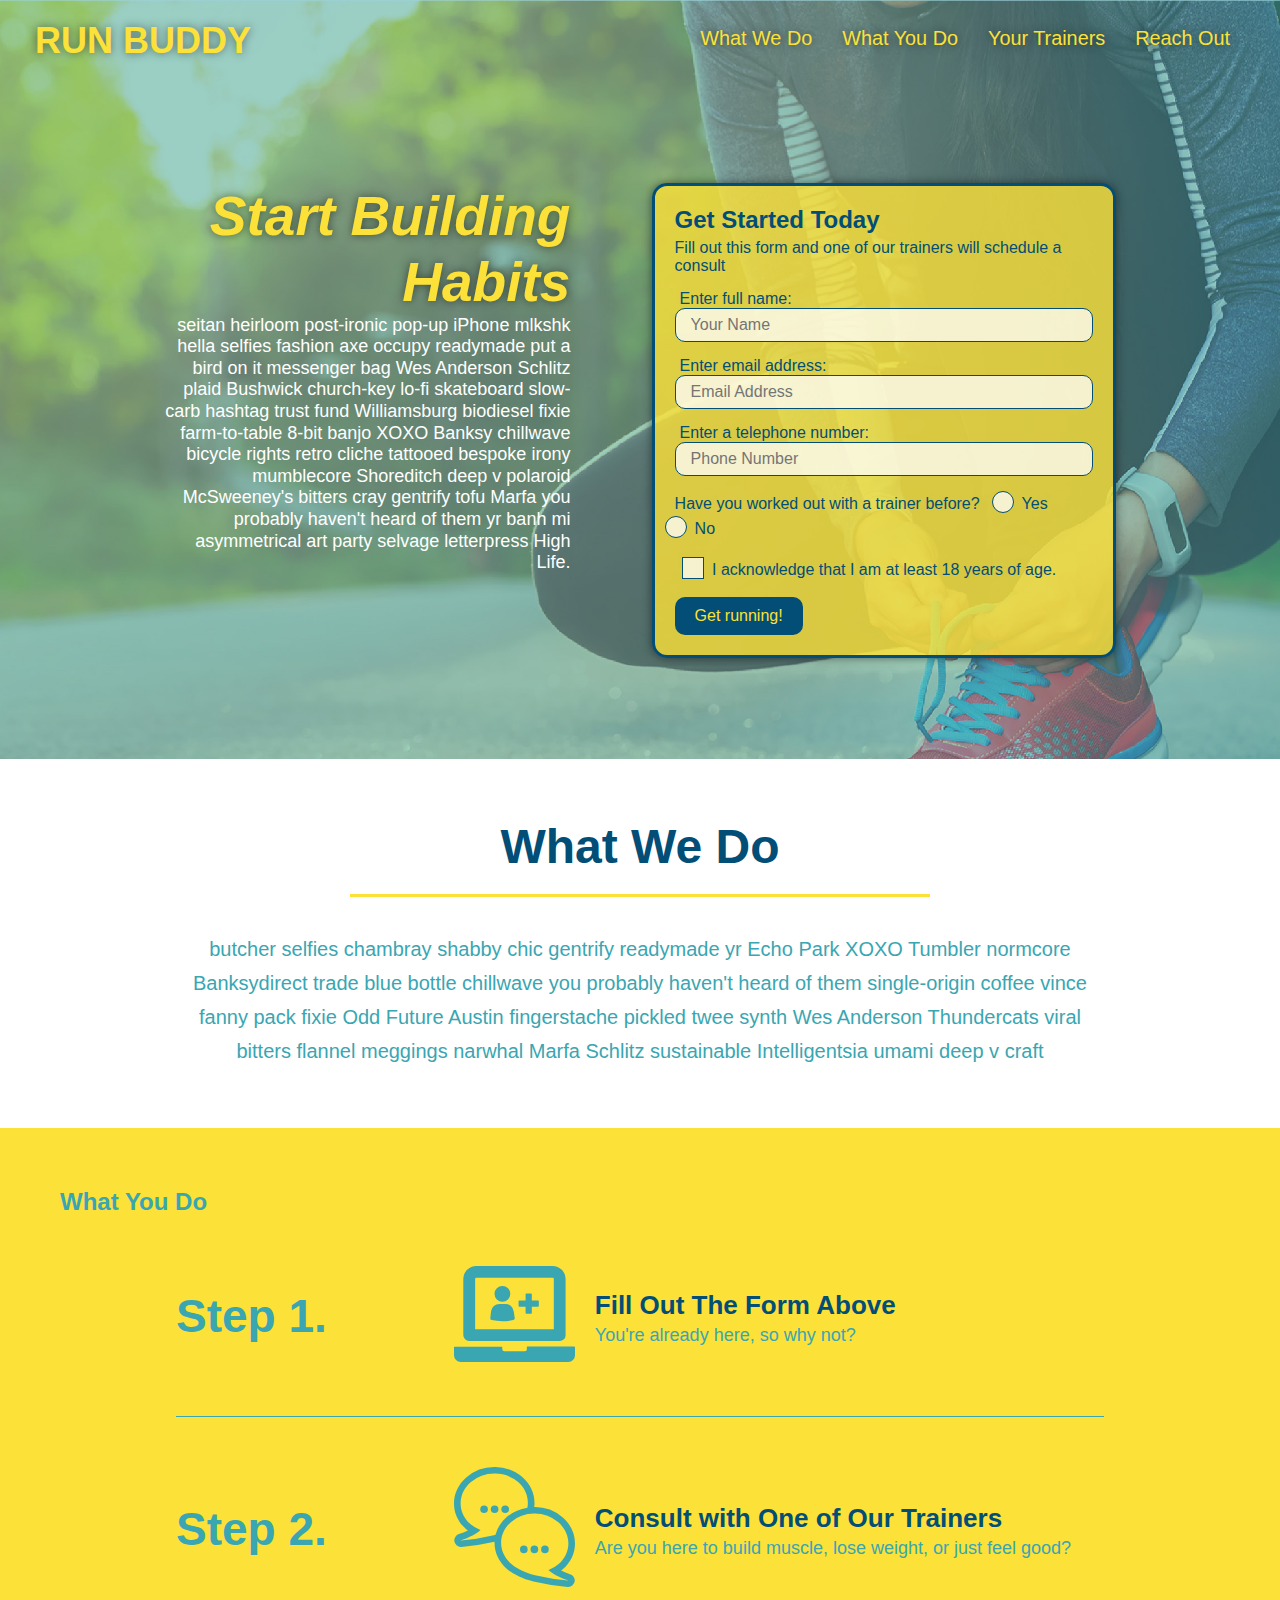
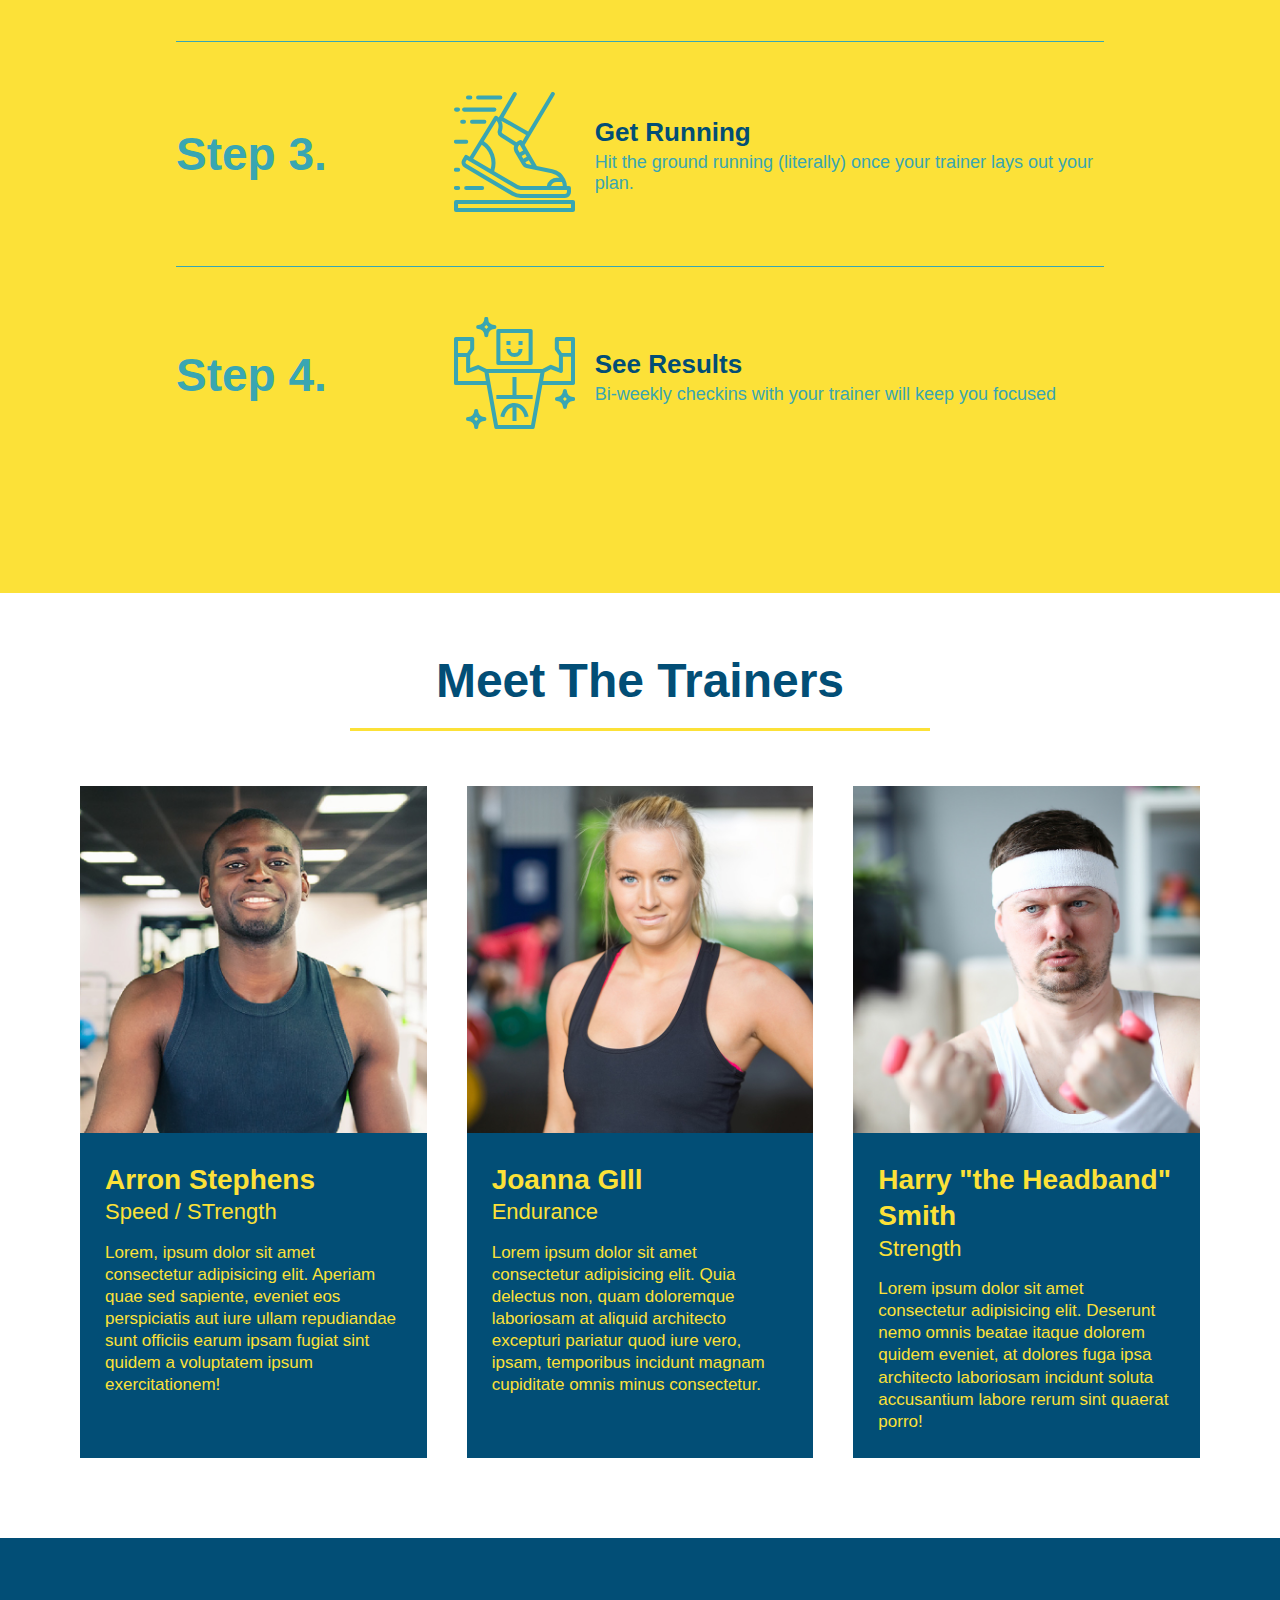
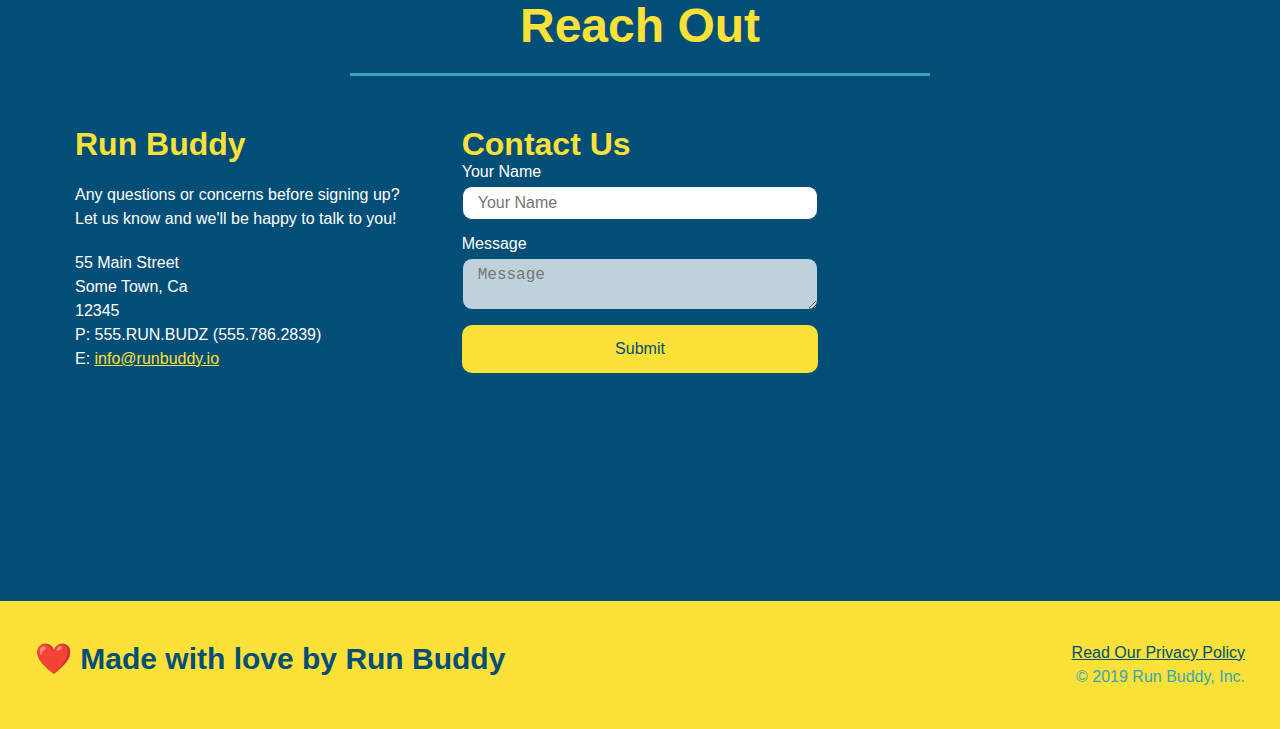
<file: index.html>
<!DOCTYPE html>
<html lang="en">
    <head>
        <meta charset="UTF-8" />
        <meta name="viewport" content="width=device-width, initial-scale=1.0" />
        <title>Run Buddy</title>
        <link rel="stylesheet" href="./assets/css/style.css" />
    </head>
    <body>
        <!-- navigation-->
        <header>
            <h1>
                <a href="/">RUN BUDDY</a>
            </h1>
            <nav>
                <!-- unordered list element -->
                <ul>
                    <!-- list item element -->
                    <li>
                        <!-- Anchor element -->
                        <a href="#what-we-do">What We Do</a>
                    </li>
                    <li>
                        <a href="#what-you-do">What You Do</a>
                    </li>
                    <li>
                        <a href="#your-trainers">Your Trainers</a>
                    </li>
                    <li>
                        <a href="#reach-out">Reach Out</a>
                    </li>
                </ul>
            </nav>
        </header>

        <!-- hero/jumbotron-->
        <section class="hero">
            <div class="hero-cta">
                <h2>Start Building Habits</h2>
                <p>
                    seitan heirloom post-ironic pop-up iPhone mlkshk hella selfies fashion axe occupy readymade put a bird on it messenger bag Wes Anderson Schlitz plaid Bushwick church-key lo-fi skateboard slow-carb hashtag trust fund Williamsburg biodiesel fixie farm-to-table 8-bit banjo XOXO Banksy chillwave bicycle rights retro cliche tattooed bespoke irony mumblecore Shoreditch deep v polaroid McSweeney's bitters cray gentrify tofu Marfa you probably haven't heard of them yr banh mi asymmetrical art party selvage letterpress High Life.
                </p>
            </div>
            <div class="hero-form">
                <h3>Get Started Today</h3>
                <p>Fill out this form and one of our trainers will schedule a consult</p>
                <!-- Add form element -->
                <form>
                    <label for="name">Enter full name:</label>
                    <input type="text" placeholder="Your Name" name="name" id="name" class="form-input">

                    <label for="email">Enter email address:</label>
                    <input type="email" placeholder="Email Address" name="email" id="email" class="form-input">

                    <label for="phone">Enter a telephone number:</label>
                    <input type="tel" placeholder="Phone Number" name="phone" id="phone" class="form-input">

                    <p>
                        Have you worked out with a trainer before?
                        <span class="radio-wrapper">
                            <input type="radio" name="trainer-confirm" id="trainer-yes" />
                            <label for="trainer-yes">Yes</label>
                        </span>
                        <span class="radio-wrapper">
                            <input type="radio" name="trainer-confirm" id="trainer-no" />
                            <label for="trainer-no">No</label>
                        </span>
                    </p>
                    <p>
                        <span class="checkbox-wrapper">
                            <input type="checkbox" name="age-confirm" id="checkbox" />
                            <label for="checkbox">I acknowledge that I am at least 18 years of age.</label>
                        </span>
                    </p>
                    <button type="submit">
                        Get running!
                    </button>
                </form>
            </div>
        </section>
        <!-- end hero -->

        <!-- "what we do" section-->
        <section id="what-we-do" class="intro">
            <div class="flex-row">
                <h2 class="section-title primary-border">What We Do</h2>
            </div>
            <div class="flex-row">
                <p>
                    butcher selfies chambray shabby chic gentrify readymade yr Echo Park XOXO Tumbler normcore Banksydirect trade blue bottle chillwave you probably haven't heard of them single-origin coffee vince fanny pack fixie Odd Future Austin fingerstache pickled twee synth Wes Anderson Thundercats viral bitters flannel meggings narwhal Marfa Schlitz sustainable Intelligentsia umami deep v craft
                </p>
            </div>
        </section>

        <!--"what you do" section-->
        <section id="what-you-do" class="steps">
            <div class="flex-row">
                <h2 class="section_title primary-border">What You Do</h2>
            </div>

            <div class="step">
                <h3>Step 1.</h3>
                <div class="step-info">
                    <div class="step-img">
                        <img src="assets/images/01-04-svgs/step-1.svg" alt="" />
                    </div>
                    <div class="step-text">
                        <h4>Fill Out The Form Above</h4>
                        <p>You're already here, so why not?</p>
                    </div>
                </div>
            </div>

            <div class="step">
                <h3>Step 2.</h3>
                <div class="step-info">
                    <div class="step-img">
                        <img src="assets/images/01-04-svgs/step-2.svg" alt="" />
                    </div>
                    <div class="step-text">
                        <h4>Consult with One of Our Trainers</h4>
                        <p>Are you here to build muscle, lose weight, or just feel good?</p>
                    </div>
                </div>
            </div>

            <div class="step">
                <h3>Step 3.</h3>
                <div class="step-info">
                    <div class="step-img">
                        <img src="assets/images/01-04-svgs/step-3.svg" alt="" />
                    </div>
                    <div class="step-text">
                        <h4>Get Running</h4>
                        <p>Hit the ground running (literally) once your trainer lays out your plan.</p>
                    </div>
                </div>
            </div>

            <div class="step">
                <h3>Step 4.</h3>
                <div class="step-info">
                    <div class="step-img">
                        <img src="assets/images/01-04-svgs/step-4.svg" alt="" />
                    </div>
                    <div class="step-text">
                        <h4>See Results</h4>
                        <p>Bi-weekly checkins with your trainer will keep you focused</p>
                    </div>
                </div>
            </div>
        </section>

        <!-- "meet the trainers" section -->
        <section id="your-trainers">
            <div class="flex-row">
                <h2 class="section-title primary-border">Meet The Trainers</h2>
            </div>

            <div class="trainers">
            <!--first rainer bio -->
            <article class="trainer">
                <img src="assets/images/01-05-trainers/trainer-1.jpg" alt="Arron Stephens in his workout clothes, ready to pump iron" />
                <div class="trainer-bio">
                    <h3 class="trainer-name">Arron Stephens</h3>
                    <h4 class="trainer-role">Speed / STrength</h4>
                    <p>
                        Lorem, ipsum dolor sit amet consectetur adipisicing elit. Aperiam quae sed sapiente, eveniet eos perspiciatis aut iure ullam repudiandae sunt officiis earum ipsam fugiat sint quidem a voluptatem ipsum exercitationem!
                    </p>
                </div>
            </article>

            <!-- second trainer -->
            <article class="trainer">
                <img src="assets/images/01-05-trainers/trainer-2.jpg" alt="Joanna Gill cooling off after a workout" />
                <div class="trainer-bio">
                    <h3 class="trainer-name">Joanna GIll</h3>
                    <h4 class="trainer-role">Endurance</h4>
                    <p>
                        Lorem ipsum dolor sit amet consectetur adipisicing elit. Quia delectus non, quam doloremque laboriosam at aliquid architecto excepturi pariatur quod iure vero, ipsam, temporibus incidunt magnam cupiditate omnis minus consectetur.
                    </p>
                </div>
            </article>

            <!--third trainer bio -->
            <article class="trainer">
                <img src="assets/images/01-05-trainers/trainer-3.jpg" alt="Harry Smith wearing a headband and lifting comically small pink weights" />
                <div class="trainer-bio">
                    <h3 class="trainer-name">Harry "the Headband" Smith</h3>
                    <h4 class="trainer-role">Strength</h4>
                    <p>
                        Lorem ipsum dolor sit amet consectetur adipisicing elit. Deserunt nemo omnis beatae itaque dolorem quidem eveniet, at dolores fuga ipsa architecto laboriosam incidunt soluta accusantium labore rerum sint quaerat porro!
                    </p>
                </div>
            </article>
            </div>
        </section>

        <!-- "reach out" section -->
        <section id="reach-out" class="contact">
            <div class="flex-row">
                <h2 class="section-title secondary-border">Reach Out</h2>
            </div>
            
            <div class="contact-info">
                <div>
                    <h3>Run Buddy</h3>
                    <p>
                    Any questions or concerns before signing up?
                    <br />
                    Let us know and we'll be happy to talk to you!
                    </p>
                    <address>
                    55 Main Street <br/>
                    Some Town, Ca <br/>
                    12345<br/>
                    P: 555.RUN.BUDZ (555.786.2839)<br/>
                    E: <a href="mailto:info@runbuddy.io">info@runbuddy.io</a>
                    </address>
                </div>

                <div class="contact-form">
                    <h3>Contact Us</h3>
                    <form>
                        <label for="contact-name">Your Name</label>
                        <input type="text" id="contact-name" placeholder="Your Name" />
    
                        <label for="contact-message">Message</label>
                        <textarea id="contact-message" placeholder="Message"></textarea>
    
                        <button type="submit">Submit</button>
                    </form>
                </div> 

                <iframe src="https://www.google.com/maps/embed?pb=!1m18!1m12!1m3!1d3114.720491321104!2d-121.05321198479868!3d38.6782912674348!2m3!1f0!2f0!3f0!3m2!1i1024!2i768!4f13.1!3m3!1m2!1s0x809afb1e01c19425%3A0xb1c59b0b86da5b6d!2s5117%20Garlenda%20Dr%2C%20El%20Dorado%20Hills%2C%20CA%2095762!5e0!3m2!1sen!2sus!4v1639766091310!5m2!1sen!2sus" 
                 style="border:0;" 
                 allowfullscreen="" 
                 loading="lazy">
                </iframe>
            </div>
            
        </section>
        
        <!-- footer -->
        <footer>
            <h2>❤️ Made with love by Run Buddy</h2>
            <div>
                <a href="./privacy-policy.html">Read Our Privacy Policy</a><br/>
                &copy; 2019 Run Buddy, Inc.
            </div>
        </footer>
    </body>
</html>
</file>
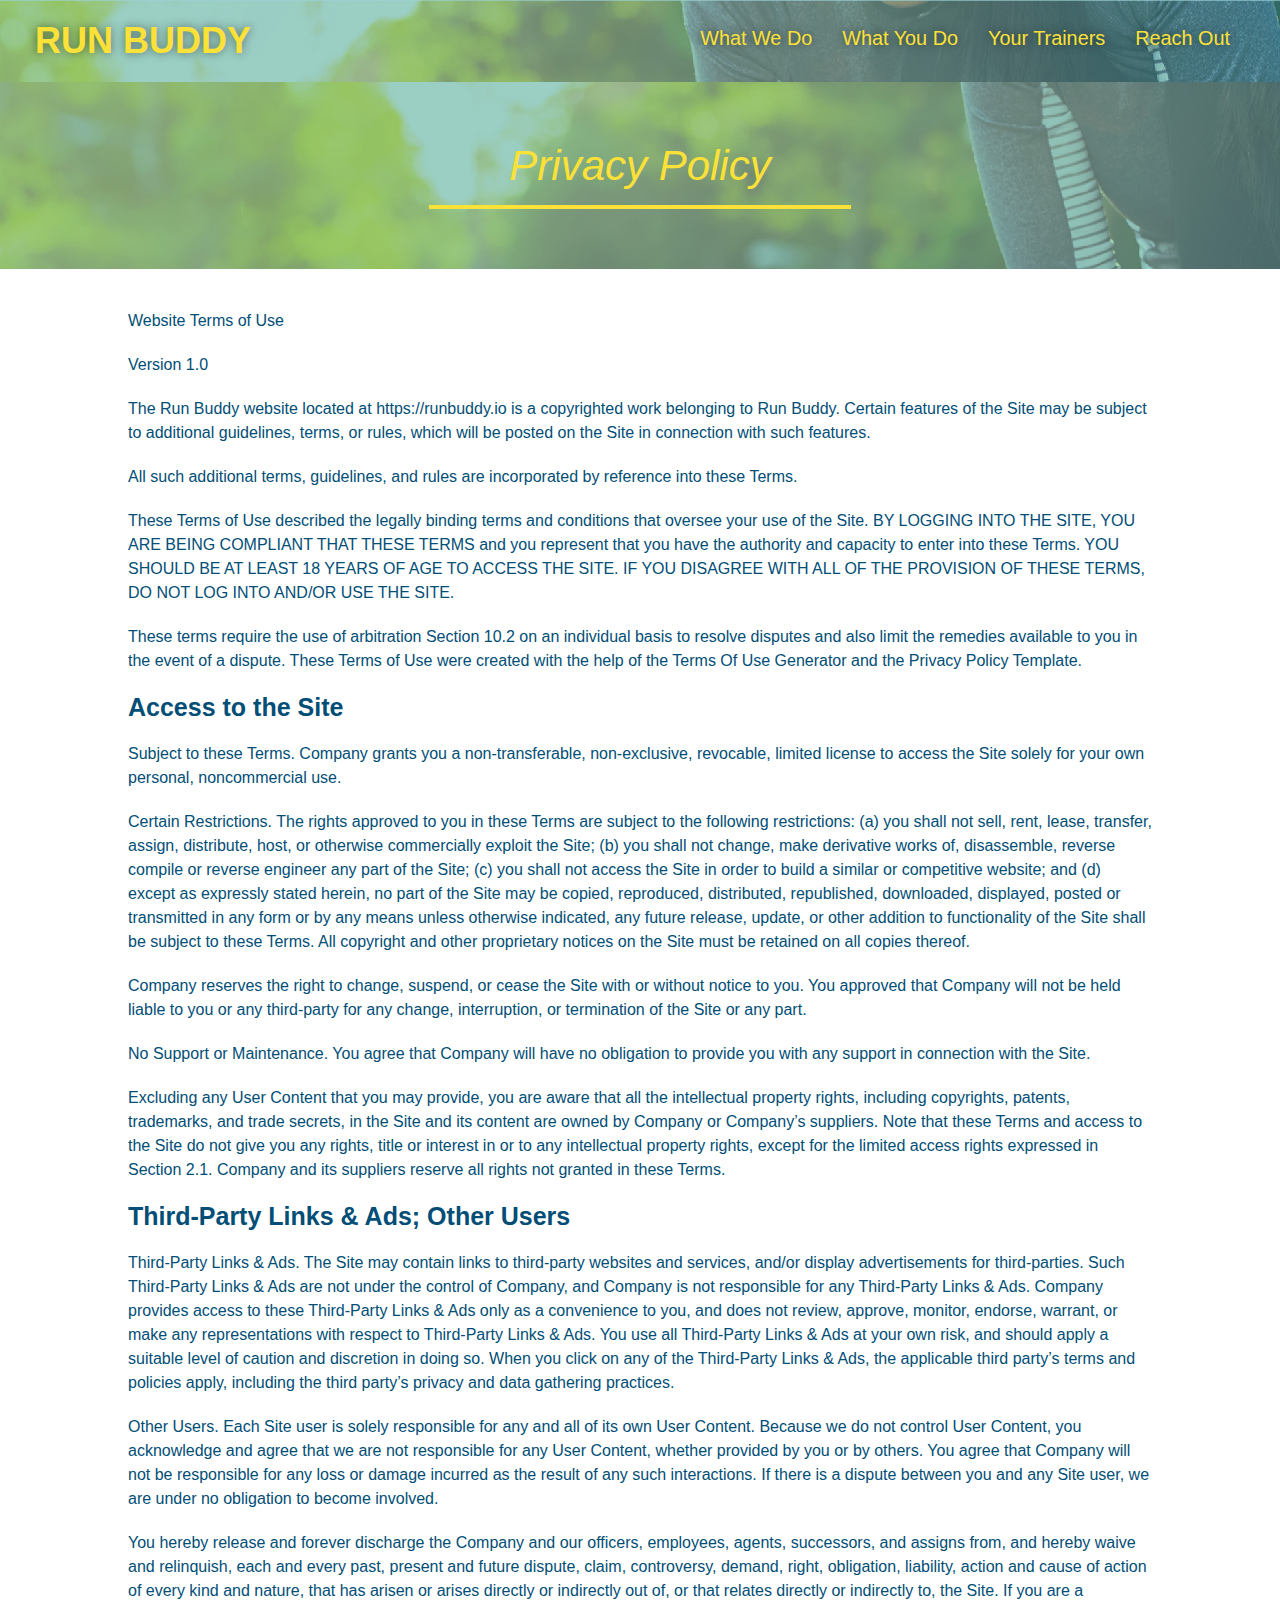
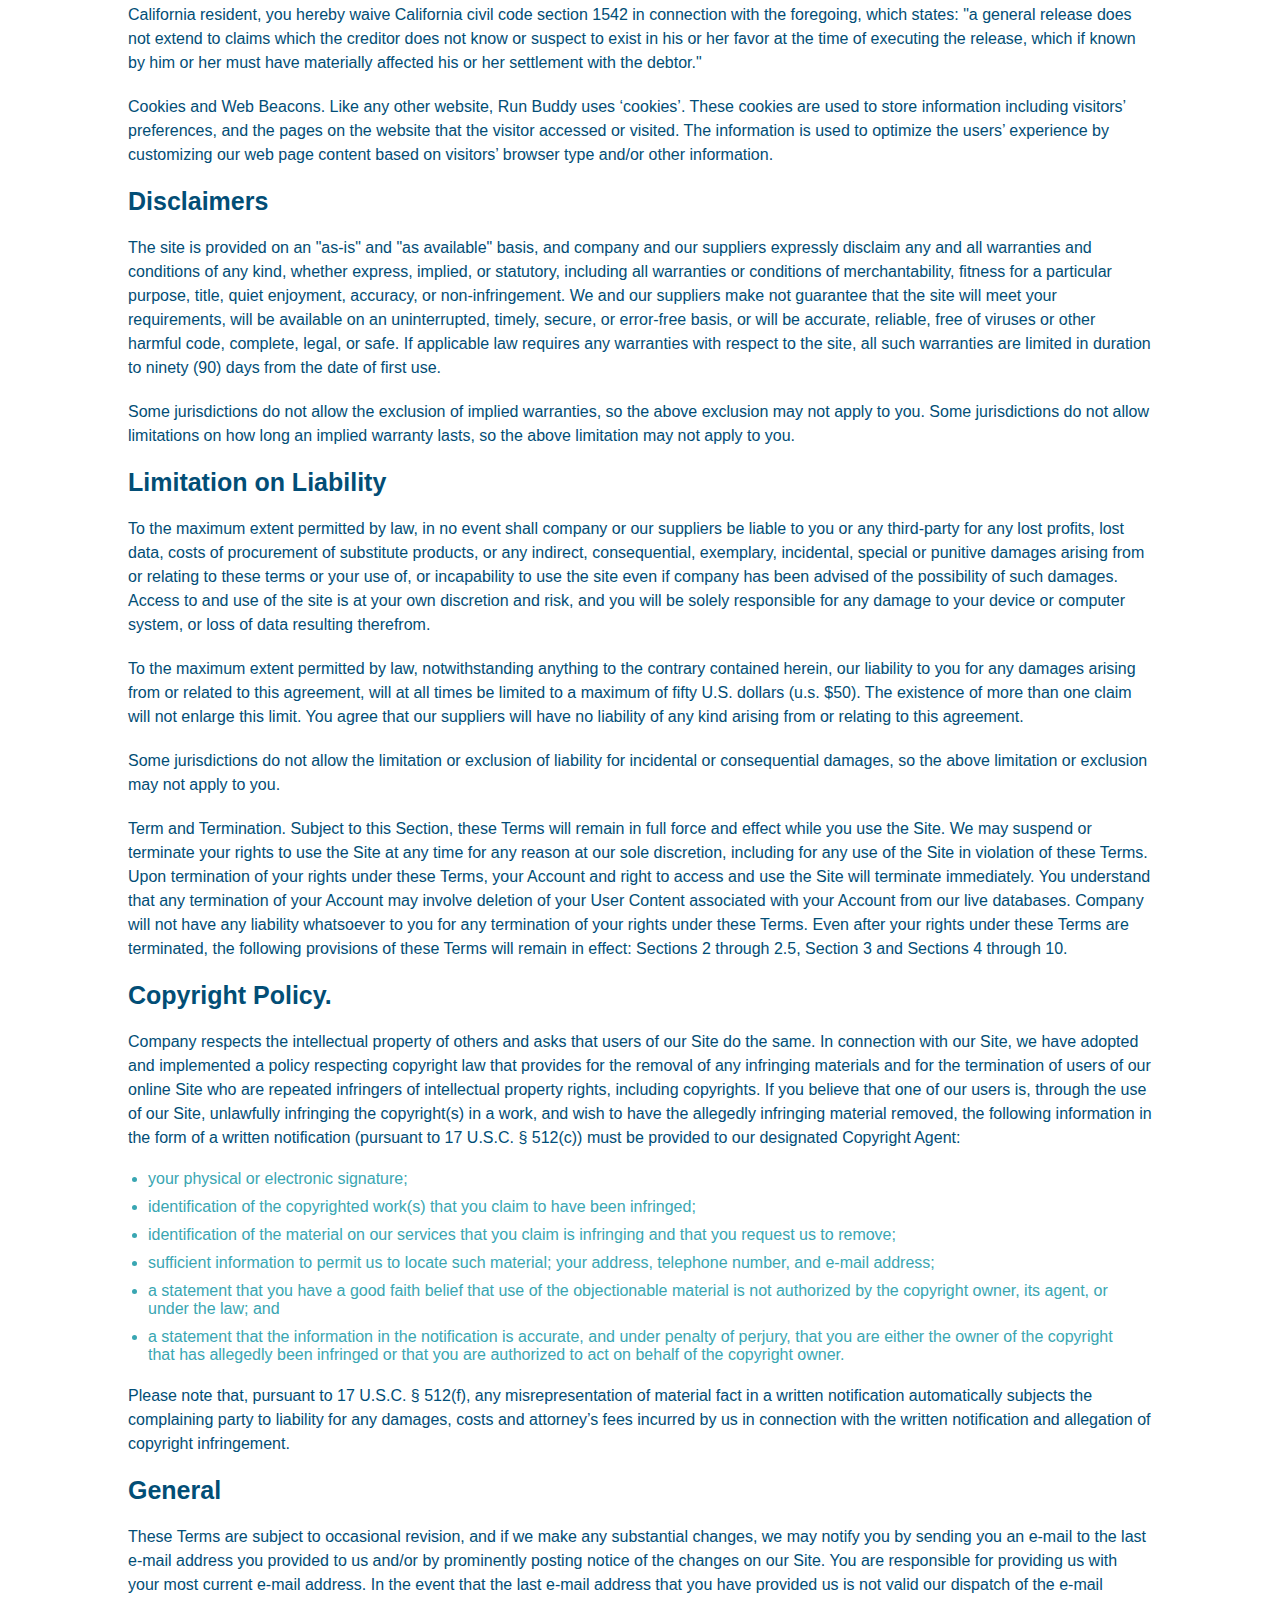
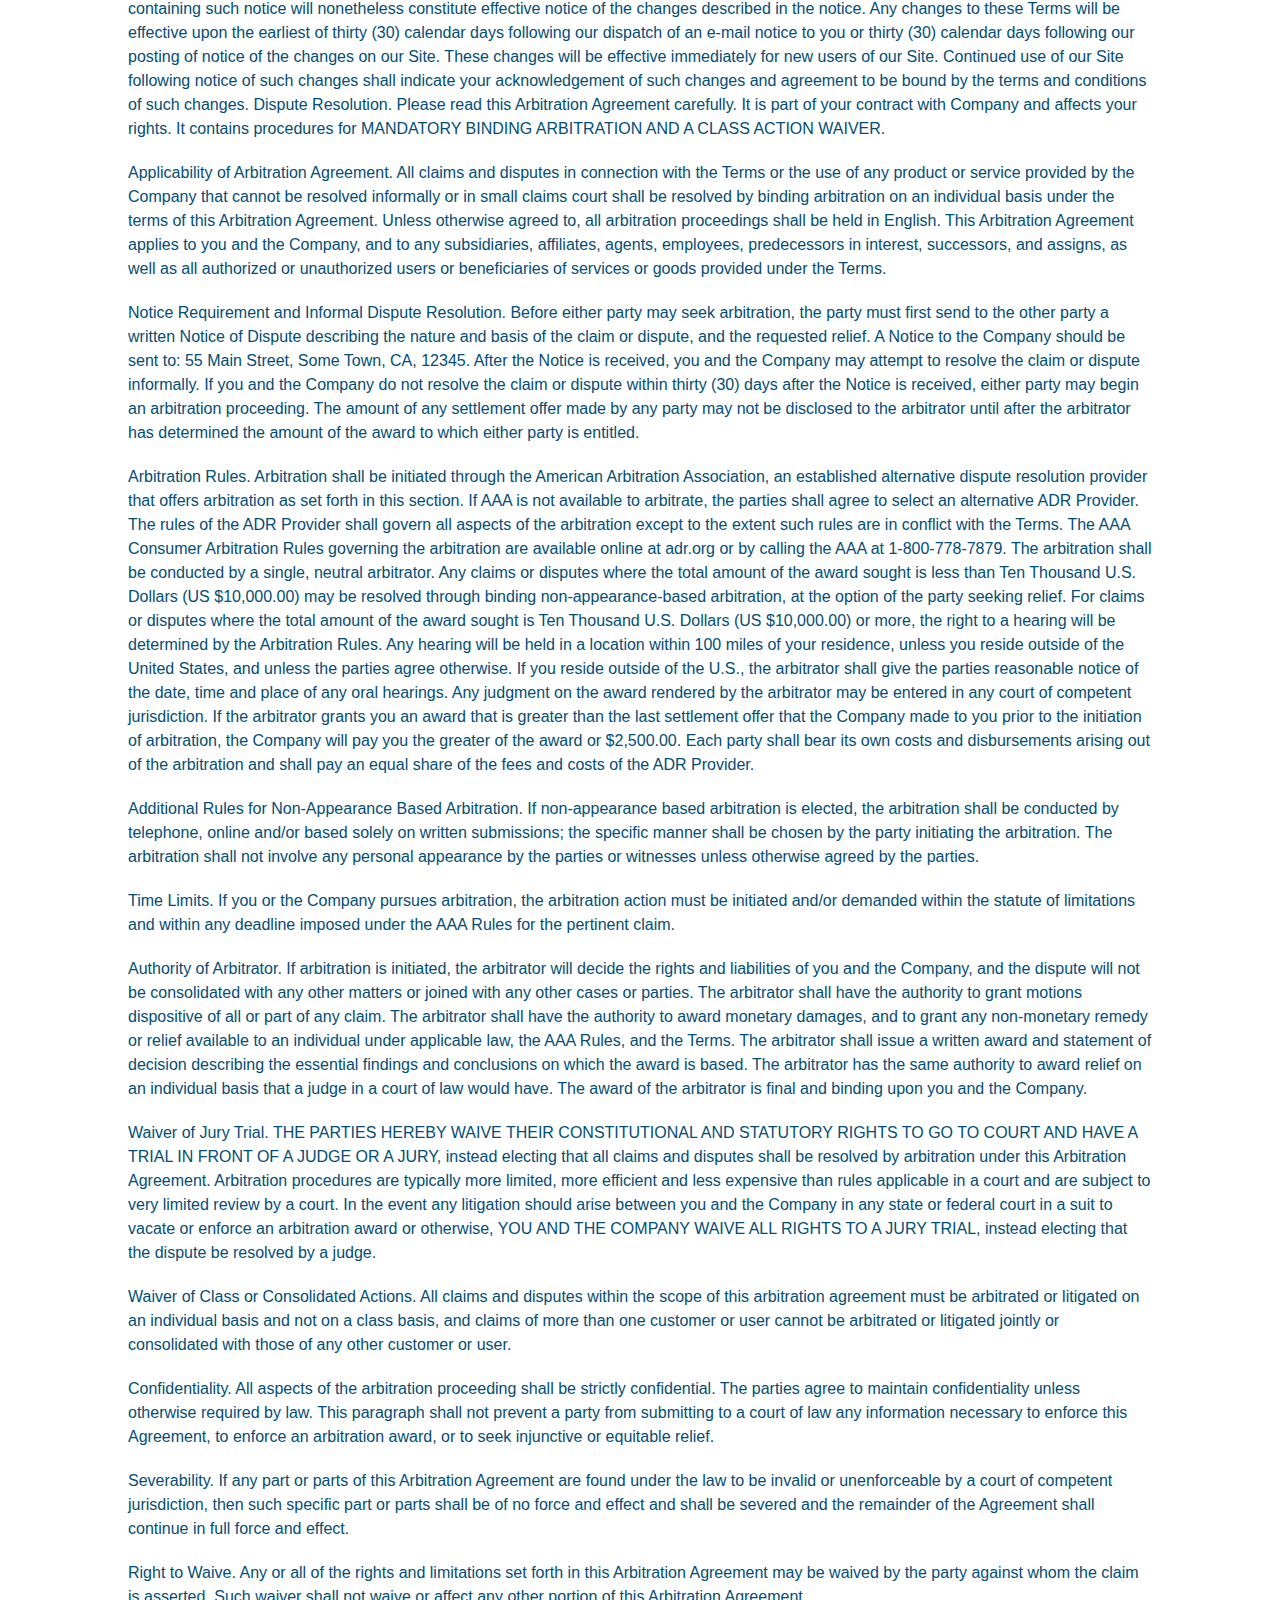
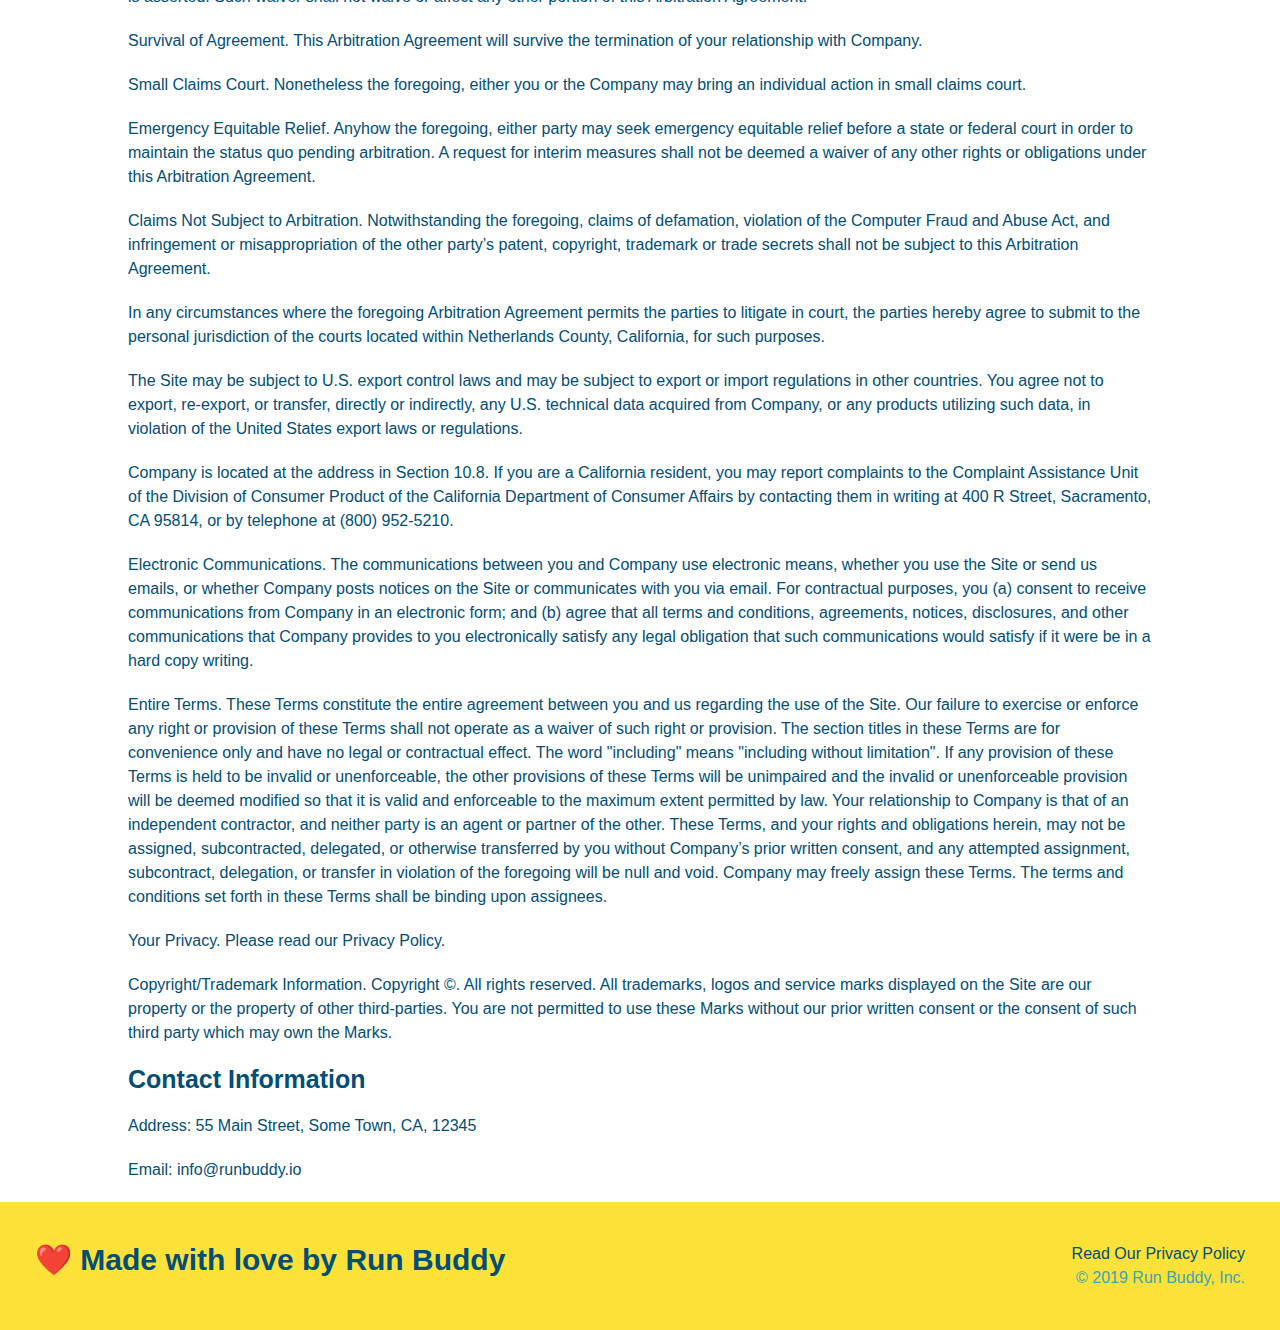
<file: privacy-policy.html>
<!DOCTYPE html>
<html lang="en">
    <head>
        <meta charset="UTF-8" />
        <meta name="viewport" content="width=device-width, initial-scale=1.0" />
        <title>Privacy Policy - Run Buddy</title>
        <link rel="stylesheet" href="assets/css/style.css" />
        <link rel="stylesheet" href="assets/css/secondary-styles.css" />
    </head>
    <body>

         <!-- navigation-->
         <header>
            <h1>
                <a href="/">RUN BUDDY</a>
            </h1>
            <nav>
                <!-- unordered list element -->
                <ul>
                    <!-- list item element -->
                    <li>
                        <!-- Anchor element -->
                        <a href="./index.html#what-we-do">What We Do</a>
                    </li>
                    <li>
                        <a href="./index.html#what-you-do">What You Do</a>
                    </li>
                    <li>
                        <a href="./index.html#your-trainers">Your Trainers</a>
                    </li>
                    <li>
                        <a href="./index.html#reach-out">Reach Out</a>
                    </li>
                </ul>
            </nav>
        </header>

        <section class="hero">
            <h2 class="page-title">
                Privacy Policy
            </h2>
        </section>

        <article class="secondary-content">
            <p>
                Website Terms of Use
              </p>
        
              <p>
                Version 1.0
              </p>
        
              <p>
                The Run Buddy website located at https://runbuddy.io is a copyrighted work belonging to Run Buddy. Certain
                features of the Site may be subject to additional guidelines, terms, or rules, which will be posted on the Site
                in connection with such features.
              </p>
        
              <p>
                All such additional terms, guidelines, and rules are incorporated by reference into these Terms.
              </p>
        
              <p>
                These Terms of Use described the legally binding terms and conditions that oversee your use of the Site. BY
                LOGGING INTO THE SITE, YOU ARE BEING COMPLIANT THAT THESE TERMS and you represent that you have the authority
                and capacity to enter into these Terms. YOU SHOULD BE AT LEAST 18 YEARS OF AGE TO ACCESS THE SITE. IF YOU
                DISAGREE WITH ALL OF THE PROVISION OF THESE TERMS, DO NOT LOG INTO AND/OR USE THE SITE.
              </p>
        
              <p>
                These terms require the use of arbitration Section 10.2 on an individual basis to resolve disputes and also
                limit the remedies available to you in the event of a dispute. These Terms of Use were created with the help of
                the Terms Of Use Generator and the Privacy Policy Template.
              </p>
        
              <h3>
                Access to the Site
              </h3>
        
              <p>
                Subject to these Terms. Company grants you a non-transferable, non-exclusive, revocable, limited license to
                access the Site solely for your own personal, noncommercial use.
              </p>
        
              <p>
                Certain Restrictions. The rights approved to you in these Terms are subject to the following restrictions: (a)
                you shall not sell, rent, lease, transfer, assign, distribute, host, or otherwise commercially exploit the Site;
                (b) you shall not change, make derivative works of, disassemble, reverse compile or reverse engineer any part of
                the Site; (c) you shall not access the Site in order to build a similar or competitive website; and (d) except
                as expressly stated herein, no part of the Site may be copied, reproduced, distributed, republished, downloaded,
                displayed, posted or transmitted in any form or by any means unless otherwise indicated, any future release,
                update, or other addition to functionality of the Site shall be subject to these Terms. All copyright and other
                proprietary notices on the Site must be retained on all copies thereof.
              </p>
        
              <p>
                Company reserves the right to change, suspend, or cease the Site with or without notice to you. You approved
                that Company will not be held liable to you or any third-party for any change, interruption, or termination of
                the Site or any part.
              </p>
        
              <p>
                No Support or Maintenance. You agree that Company will have no obligation to provide you with any support in
                connection with the Site.
              </p>
        
              <p>
                Excluding any User Content that you may provide, you are aware that all the intellectual property rights,
                including copyrights, patents, trademarks, and trade secrets, in the Site and its content are owned by Company
                or Company’s suppliers. Note that these Terms and access to the Site do not give you any rights, title or
                interest in or to any intellectual property rights, except for the limited access rights expressed in Section
                2.1. Company and its suppliers reserve all rights not granted in these Terms.
              </p>
        
              <h3>
                Third-Party Links & Ads; Other Users
              </h3>
        
              <p>
                Third-Party Links & Ads. The Site may contain links to third-party websites and services, and/or display
                advertisements for third-parties. Such Third-Party Links & Ads are not under the control of Company, and Company
                is not responsible for any Third-Party Links & Ads. Company provides access to these Third-Party Links & Ads
                only as a convenience to you, and does not review, approve, monitor, endorse, warrant, or make any
                representations with respect to Third-Party Links & Ads. You use all Third-Party Links & Ads at your own risk,
                and should apply a suitable level of caution and discretion in doing so. When you click on any of the
                Third-Party Links & Ads, the applicable third party’s terms and policies apply, including the third party’s
                privacy and data gathering practices.
              </p>
        
              <p>
                Other Users. Each Site user is solely responsible for any and all of its own User Content. Because we do not
                control User Content, you acknowledge and agree that we are not responsible for any User Content, whether
                provided by you or by others. You agree that Company will not be responsible for any loss or damage incurred as
                the result of any such interactions. If there is a dispute between you and any Site user, we are under no
                obligation to become involved.
              </p>
        
              <p>
                You hereby release and forever discharge the Company and our officers, employees, agents, successors, and
                assigns from, and hereby waive and relinquish, each and every past, present and future dispute, claim,
                controversy, demand, right, obligation, liability, action and cause of action of every kind and nature, that has
                arisen or arises directly or indirectly out of, or that relates directly or indirectly to, the Site. If you are
                a California resident, you hereby waive California civil code section 1542 in connection with the foregoing,
                which states: "a general release does not extend to claims which the creditor does not know or suspect to exist
                in his or her favor at the time of executing the release, which if known by him or her must have materially
                affected his or her settlement with the debtor."
              </p>
        
              <p>
                Cookies and Web Beacons. Like any other website, Run Buddy uses ‘cookies’. These cookies are used to store
                information including visitors’ preferences, and the pages on the website that the visitor accessed or visited.
                The information is used to optimize the users’ experience by customizing our web page content based on visitors’
                browser type and/or other information.
              </p>
        
              <h3>
                Disclaimers
              </h3>
        
              <p>
                The site is provided on an "as-is" and "as available" basis, and company and our suppliers expressly disclaim
                any and all warranties and conditions of any kind, whether express, implied, or statutory, including all
                warranties or conditions of merchantability, fitness for a particular purpose, title, quiet enjoyment, accuracy,
                or non-infringement. We and our suppliers make not guarantee that the site will meet your requirements, will be
                available on an uninterrupted, timely, secure, or error-free basis, or will be accurate, reliable, free of
                viruses or other harmful code, complete, legal, or safe. If applicable law requires any warranties with respect
                to the site, all such warranties are limited in duration to ninety (90) days from the date of first use.
              </p>
        
              <p>
                Some jurisdictions do not allow the exclusion of implied warranties, so the above exclusion may not apply to
                you. Some jurisdictions do not allow limitations on how long an implied warranty lasts, so the above limitation
                may not apply to you.
              </p>
        
              <h3>
                Limitation on Liability
              </h3>
        
              <p>
                To the maximum extent permitted by law, in no event shall company or our suppliers be liable to you or any
                third-party for any lost profits, lost data, costs of procurement of substitute products, or any indirect,
                consequential, exemplary, incidental, special or punitive damages arising from or relating to these terms or
                your use of, or incapability to use the site even if company has been advised of the possibility of such
                damages. Access to and use of the site is at your own discretion and risk, and you will be solely responsible
                for any damage to your device or computer system, or loss of data resulting therefrom.
              </p>
        
              <p>
                To the maximum extent permitted by law, notwithstanding anything to the contrary contained herein, our liability
                to you for any damages arising from or related to this agreement, will at all times be limited to a maximum of
                fifty U.S. dollars (u.s. $50). The existence of more than one claim will not enlarge this limit. You agree that
                our suppliers will have no liability of any kind arising from or relating to this agreement.
              </p>
        
              <p>
                Some jurisdictions do not allow the limitation or exclusion of liability for incidental or consequential
                damages, so the above limitation or exclusion may not apply to you.
              </p>
        
              <p>
                Term and Termination. Subject to this Section, these Terms will remain in full force and effect while you use
                the Site. We may suspend or terminate your rights to use the Site at any time for any reason at our sole
                discretion, including for any use of the Site in violation of these Terms. Upon termination of your rights under
                these Terms, your Account and right to access and use the Site will terminate immediately. You understand that
                any termination of your Account may involve deletion of your User Content associated with your Account from our
                live databases. Company will not have any liability whatsoever to you for any termination of your rights under
                these Terms. Even after your rights under these Terms are terminated, the following provisions of these Terms
                will remain in effect: Sections 2 through 2.5, Section 3 and Sections 4 through 10.
              </p>
        
              <h3>
                Copyright Policy.
              </h3>
        
              <p>
                Company respects the intellectual property of others and asks that users of our Site do the same. In connection
                with our Site, we have adopted and implemented a policy respecting copyright law that provides for the removal
                of any infringing materials and for the termination of users of our online Site who are repeated infringers of
                intellectual property rights, including copyrights. If you believe that one of our users is, through the use of
                our Site, unlawfully infringing the copyright(s) in a work, and wish to have the allegedly infringing material
                removed, the following information in the form of a written notification (pursuant to 17 U.S.C. § 512(c)) must
                be provided to our designated Copyright Agent:
              </p>
        
              <ul>
                <li>
                  your physical or electronic signature;
                </li>
                <li>
                  identification of the copyrighted work(s) that you claim to have been infringed;
                </li>
                <li>
                  identification of the material on our services that you claim is infringing and that you request us to remove;
                </li>
                <li>
                  sufficient information to permit us to locate such material; your address, telephone number, and e-mail
                  address;
                </li>
                <li>
                  a statement that you have a good faith belief that use of the objectionable material is not authorized by the
                  copyright owner, its agent, or under the law; and
                </li>
                <li>
                  a statement that the information in the notification is accurate, and under penalty of perjury, that you are
                  either the owner of the copyright that has allegedly been infringed or that you are authorized to act on
                  behalf of the copyright owner.
                </li>
              </ul>
        
              <p>
                Please note that, pursuant to 17 U.S.C. § 512(f), any misrepresentation of material fact in a written
                notification automatically subjects the complaining party to liability for any damages, costs and attorney’s
                fees incurred by us in connection with the written notification and allegation of copyright infringement.
              </p>
        
              <h3>
                General
              </h3>
        
              <p>
                These Terms are subject to occasional revision, and if we make any substantial changes, we may notify you by
                sending you an e-mail to the last e-mail address you provided to us and/or by prominently posting notice of the
                changes on our Site. You are responsible for providing us with your most current e-mail address. In the event
                that the last e-mail address that you have provided us is not valid our dispatch of the e-mail containing such
                notice will nonetheless constitute effective notice of the changes described in the notice. Any changes to these
                Terms will be effective upon the earliest of thirty (30) calendar days following our dispatch of an e-mail
                notice to you or thirty (30) calendar days following our posting of notice of the changes on our Site. These
                changes will be effective immediately for new users of our Site. Continued use of our Site following notice of
                such changes shall indicate your acknowledgement of such changes and agreement to be bound by the terms and
                conditions of such changes. Dispute Resolution. Please read this Arbitration Agreement carefully. It is part of
                your contract with Company and affects your rights. It contains procedures for MANDATORY BINDING ARBITRATION AND
                A CLASS ACTION WAIVER.
              </p>
        
              <p>
                Applicability of Arbitration Agreement. All claims and disputes in connection with the Terms or the use of any
                product or service provided by the Company that cannot be resolved informally or in small claims court shall be
                resolved by binding arbitration on an individual basis under the terms of this Arbitration Agreement. Unless
                otherwise agreed to, all arbitration proceedings shall be held in English. This Arbitration Agreement applies to
                you and the Company, and to any subsidiaries, affiliates, agents, employees, predecessors in interest,
                successors, and assigns, as well as all authorized or unauthorized users or beneficiaries of services or goods
                provided under the Terms.
              </p>
        
              <p>
                Notice Requirement and Informal Dispute Resolution. Before either party may seek arbitration, the party must
                first send to the other party a written Notice of Dispute describing the nature and basis of the claim or
                dispute, and the requested relief. A Notice to the Company should be sent to: 55 Main Street, Some Town, CA,
                12345. After the Notice is received, you and the Company may attempt to resolve the claim or dispute informally.
                If you and the Company do not resolve the claim or dispute within thirty (30) days after the Notice is received,
                either party may begin an arbitration proceeding. The amount of any settlement offer made by any party may not
                be disclosed to the arbitrator until after the arbitrator has determined the amount of the award to which either
                party is entitled.
              </p>
        
              <p>
                Arbitration Rules. Arbitration shall be initiated through the American Arbitration Association, an established
                alternative dispute resolution provider that offers arbitration as set forth in this section. If AAA is not
                available to arbitrate, the parties shall agree to select an alternative ADR Provider. The rules of the ADR
                Provider shall govern all aspects of the arbitration except to the extent such rules are in conflict with the
                Terms. The AAA Consumer Arbitration Rules governing the arbitration are available online at adr.org or by
                calling the AAA at 1-800-778-7879. The arbitration shall be conducted by a single, neutral arbitrator. Any
                claims or disputes where the total amount of the award sought is less than Ten Thousand U.S. Dollars (US
                $10,000.00) may be resolved through binding non-appearance-based arbitration, at the option of the party seeking
                relief. For claims or disputes where the total amount of the award sought is Ten Thousand U.S. Dollars (US
                $10,000.00) or more, the right to a hearing will be determined by the Arbitration Rules. Any hearing will be
                held in a location within 100 miles of your residence, unless you reside outside of the United States, and
                unless the parties agree otherwise. If you reside outside of the U.S., the arbitrator shall give the parties
                reasonable notice of the date, time and place of any oral hearings. Any judgment on the award rendered by the
                arbitrator may be entered in any court of competent jurisdiction. If the arbitrator grants you an award that is
                greater than the last settlement offer that the Company made to you prior to the initiation of arbitration, the
                Company will pay you the greater of the award or $2,500.00. Each party shall bear its own costs and
                disbursements arising out of the arbitration and shall pay an equal share of the fees and costs of the ADR
                Provider.
              </p>
        
              <p>
                Additional Rules for Non-Appearance Based Arbitration. If non-appearance based arbitration is elected, the
                arbitration shall be conducted by telephone, online and/or based solely on written submissions; the specific
                manner shall be chosen by the party initiating the arbitration. The arbitration shall not involve any personal
                appearance by the parties or witnesses unless otherwise agreed by the parties.
              </p>
        
              <p>
                Time Limits. If you or the Company pursues arbitration, the arbitration action must be initiated and/or demanded
                within the statute of limitations and within any deadline imposed under the AAA Rules for the pertinent claim.
              </p>
        
              <p>
                Authority of Arbitrator. If arbitration is initiated, the arbitrator will decide the rights and liabilities of
                you and the Company, and the dispute will not be consolidated with any other matters or joined with any other
                cases or parties. The arbitrator shall have the authority to grant motions dispositive of all or part of any
                claim. The arbitrator shall have the authority to award monetary damages, and to grant any non-monetary remedy
                or relief available to an individual under applicable law, the AAA Rules, and the Terms. The arbitrator shall
                issue a written award and statement of decision describing the essential findings and conclusions on which the
                award is based. The arbitrator has the same authority to award relief on an individual basis that a judge in a
                court of law would have. The award of the arbitrator is final and binding upon you and the Company.
              </p>
        
              <p>
                Waiver of Jury Trial. THE PARTIES HEREBY WAIVE THEIR CONSTITUTIONAL AND STATUTORY RIGHTS TO GO TO COURT AND HAVE
                A TRIAL IN FRONT OF A JUDGE OR A JURY, instead electing that all claims and disputes shall be resolved by
                arbitration under this Arbitration Agreement. Arbitration procedures are typically more limited, more efficient
                and less expensive than rules applicable in a court and are subject to very limited review by a court. In the
                event any litigation should arise between you and the Company in any state or federal court in a suit to vacate
                or enforce an arbitration award or otherwise, YOU AND THE COMPANY WAIVE ALL RIGHTS TO A JURY TRIAL, instead
                electing that the dispute be resolved by a judge.
              </p>
        
              <p>
                Waiver of Class or Consolidated Actions. All claims and disputes within the scope of this arbitration agreement
                must be arbitrated or litigated on an individual basis and not on a class basis, and claims of more than one
                customer or user cannot be arbitrated or litigated jointly or consolidated with those of any other customer or
                user.
              </p>
        
              <p>
                Confidentiality. All aspects of the arbitration proceeding shall be strictly confidential. The parties agree to
                maintain confidentiality unless otherwise required by law. This paragraph shall not prevent a party from
                submitting to a court of law any information necessary to enforce this Agreement, to enforce an arbitration
                award, or to seek injunctive or equitable relief.
              </p>
        
              <p>
                Severability. If any part or parts of this Arbitration Agreement are found under the law to be invalid or
                unenforceable by a court of competent jurisdiction, then such specific part or parts shall be of no force and
                effect and shall be severed and the remainder of the Agreement shall continue in full force and effect.
              </p>
        
              <p>
                Right to Waive. Any or all of the rights and limitations set forth in this Arbitration Agreement may be waived
                by the party against whom the claim is asserted. Such waiver shall not waive or affect any other portion of this
                Arbitration Agreement.
              </p>
        
              <p>
                Survival of Agreement. This Arbitration Agreement will survive the termination of your relationship with
                Company.
              </p>
        
              <p>
                Small Claims Court. Nonetheless the foregoing, either you or the Company may bring an individual action in small
                claims court.
              </p>
        
              <p>
                Emergency Equitable Relief. Anyhow the foregoing, either party may seek emergency equitable relief before a
                state or federal court in order to maintain the status quo pending arbitration. A request for interim measures
                shall not be deemed a waiver of any other rights or obligations under this Arbitration Agreement.
              </p>
        
              <p>
                Claims Not Subject to Arbitration. Notwithstanding the foregoing, claims of defamation, violation of the
                Computer Fraud and Abuse Act, and infringement or misappropriation of the other party’s patent, copyright,
                trademark or trade secrets shall not be subject to this Arbitration Agreement.
              </p>
        
              <p>
                In any circumstances where the foregoing Arbitration Agreement permits the parties to litigate in court, the
                parties hereby agree to submit to the personal jurisdiction of the courts located within Netherlands County,
                California, for such purposes.
              </p>
        
              <p>
                The Site may be subject to U.S. export control laws and may be subject to export or import regulations in other
                countries. You agree not to export, re-export, or transfer, directly or indirectly, any U.S. technical data
                acquired from Company, or any products utilizing such data, in violation of the United States export laws or
                regulations.
              </p>
        
              <p>
                Company is located at the address in Section 10.8. If you are a California resident, you may report complaints
                to the Complaint Assistance Unit of the Division of Consumer Product of the California Department of Consumer
                Affairs by contacting them in writing at 400 R Street, Sacramento, CA 95814, or by telephone at (800) 952-5210.
              </p>
        
              <p>
                Electronic Communications. The communications between you and Company use electronic means, whether you use the
                Site or send us emails, or whether Company posts notices on the Site or communicates with you via email. For
                contractual purposes, you (a) consent to receive communications from Company in an electronic form; and (b)
                agree that all terms and conditions, agreements, notices, disclosures, and other communications that Company
                provides to you electronically satisfy any legal obligation that such communications would satisfy if it were be
                in a hard copy writing.
              </p>
        
              <p>
                Entire Terms. These Terms constitute the entire agreement between you and us regarding the use of the Site. Our
                failure to exercise or enforce any right or provision of these Terms shall not operate as a waiver of such right
                or provision. The section titles in these Terms are for convenience only and have no legal or contractual
                effect. The word "including" means "including without limitation". If any provision of these Terms is held to be
                invalid or unenforceable, the other provisions of these Terms will be unimpaired and the invalid or
                unenforceable provision will be deemed modified so that it is valid and enforceable to the maximum extent
                permitted by law. Your relationship to Company is that of an independent contractor, and neither party is an
                agent or partner of the other. These Terms, and your rights and obligations herein, may not be assigned,
                subcontracted, delegated, or otherwise transferred by you without Company’s prior written consent, and any
                attempted assignment, subcontract, delegation, or transfer in violation of the foregoing will be null and void.
                Company may freely assign these Terms. The terms and conditions set forth in these Terms shall be binding upon
                assignees.
              </p>
        
              <p>
                Your Privacy. Please read our Privacy Policy.
              </p>
        
              <p>
                Copyright/Trademark Information. Copyright ©. All rights reserved. All trademarks, logos and service marks
                displayed on the Site are our property or the property of other third-parties. You are not permitted to use
                these Marks without our prior written consent or the consent of such third party which may own the Marks.
              </p>
        
              <h3>
                Contact Information
              </h3>
        
              <p>
                Address: 55 Main Street, Some Town, CA, 12345
              </p>
        
              <p>
                Email: info@runbuddy.io
              </p>
              
        </article>

        <!-- footer -->
        <footer>
            <h2>❤️ Made with love by Run Buddy</h2>
            <div>
                <a>Read Our Privacy Policy</a><br/>
                &copy; 2019 Run Buddy, Inc.
            </div>
        </footer>
    </body>
</html>
</file>
<file: assets/css/style.css>
* {
    margin: 0;
    padding: 0;
    box-sizing: border-box;
}

:root {
    --primary-color: #fce138;
    --secondary-color: #024e76;
    --tertiary-color: #39a6b2;
}

body {
    /* more on this crazy alphanumerical value ina minute! */
    color: var(--tertiary-color);
    font-family: Helvetica, Arial, sans-serif;
}

/* apply styles to <header> */
header {
    padding: 20px 35px;
    background-color: var(--tertiary-color);
    display: flex;
    justify-content: space-between;
    flex-wrap: wrap;
    position: -webkit-sticky;
    position: sticky;
    top: 0;
    background-image: url("../images/hero-bg.jpg");
    background-size: cover;
    background-position: 80%;
    background-attachment: fixed;
    z-index: 9999;
}

header h1 {
    font-weight: bold;
    font-size: 36px;
    color: var(--primary-color);
    margin: 0;
    text-shadow: 0 0 10px rgba(0, 0, 0, 0.5);
}

header a {
    text-decoration: none;
    color: var(--primary-color);
}

header nav {
    margin: 7px 0;
}

header nav ul {
    display: flex;
    flex-wrap: wrap;
    justify-content: space-between;
    align-items: center;
    list-style: none;
}

header nav ul li a {
    padding: 10px 15px;
    font-weight: lighter;
    font-size: 1.55vw;
    text-shadow: 0 0 10px rgba(0, 0, 0, 0.5);
}

header nav ul li a:hover {
    background: var(--primary-color);
    color: var(--secondary-color);
    border-radius: 15px;
    text-shadow: none;
}

footer {
    background:var(--primary-color);
    width: 100%;
    padding: 40px 35px;
    display: flex;
    justify-content: space-between;
    flex-wrap: wrap;
}

footer h2 {
    color: var(--secondary-color);
    font-size: 30px;
    margin: 0;
}

footer div {
    line-height: 1.5;
    text-align: right;
}

footer a {
    color: var(--secondary-color);
}

section {
    padding: 60px;
}

/* Hero Style Start */
.hero {
    background-image: url("../images/hero-bg.jpg");
    background-size: cover;
    background-attachment: fixed;
    background-position: 80%;
    display: flex;
    justify-content: center;
    flex-wrap: wrap;
    align-items: flex-start;
}

.hero-cta {
    width: 35%;
    text-align: right;
    margin: 3.5%;
    color: #fff;
    font-size: 18px;
    line-height: 1.2;
}

.hero-cta h2 {
    font-style: italic;
    font-size: 55px;
    color: var(--primary-color);
    text-shadow: 0 0 10px rgba(0, 0, 0, 0.5);
}

.hero-form {
    background-color: rgba(252, 225, 56, 0.8);
    padding: 20px;
    color: var(--secondary-color);
    border: solid 3px var(--secondary-color);
    width: 40%;
    margin: 3.5%;
    box-shadow: 0 0 10px rgba(0, 0, 0, 0.5);
    border-radius: 15px;
}

.hero-form h3 {
    font-size: 24px;
    margin: 0;
}

.hero-form p {
    margin: 5px 0 15px 0;
}

.form-input {
    border: 1px solid var(--secondary-color);
    display: block;
    padding: 7px 15px;
    font-size: 16px;
    color: var(--secondary-color);
    width: 100%;
    margin-bottom: 15px;
    border-radius: 10px;
    background-color: rgba(255, 255, 255, 0.75);
}

.form-input:focus {
    background-color: rgba(255, 255, 255, 1);
    outline: none;
}

.hero-form label {
    margin: 0 5px;
}

.hero-form button {
    color: var(--primary-color);
    background-color: var(--secondary-color);
    border: none;
    padding: 10px 20px;
    font-size: 16px;
    border-radius: 10px;
}

.hero-form button:hover {
    background-color: var(--tertiary-color);
}
/* Hero styles end */

.intro p {
    margin: 0 auto;
    line-height: 1.7;
    color: var(--tertiary-color);
    width: 80%;
    font-size: 20px;
    text-align: center;
}

.steps {
    background: var(--primary-color);
}

.section-title {
    font-size: 48px;
    color: var(--secondary-color);
    border-bottom: 3px solid;
    padding-bottom: 20px;
    text-align: center;
    margin: 0 auto 35px auto;
    width: 50%;
}

.primary-border {
    border-color: var(--primary-color);
}

.secondary-border {
    border-color: var(--tertiary-color);
}

.step h3 {
    color: var(--tertiary-color);
    font-size: 46px;
    flex: 1 30%;
}

.step-text p{
    color: var(--tertiary-color);
    font-size: 18px;
}

.step-text h4 {
    font-size: 26px;
    line-height: 1.5;
    color: var(--secondary-color);
}

.step {
    margin: 50px auto;
    padding-bottom: 50px;
    width: 80%;
    display: flex;
    flex-wrap: wrap;
    align-items: center;
    justify-content: space-between;
}

.step:not(:last-child) {
    border-bottom: 1px solid var(--tertiary-color);
}

.step-info {
    flex: 2 70%;
    display: flex;
    flex-wrap: wrap;
    align-items: center;
}

.step-img {
    flex: 1 12%;
    margin-right: 20px;
}

.step-img img {
    max-width: 100%;
}
.step-text {
    flex: 12;
}

.trainers {
    width: 100%;
    margin: 0 auto;
    display: flex;
    flex-wrap: wrap;
    justify-content: space-around;
}

.trainer {
    margin: 20px;
    background: var(--secondary-color);
    color: var(--primary-color);
    flex: 1;
}

.trainer img {
    width: 100%;
}

.trainer-bio {
    padding: 25px;
    line-height: 1.3;
}

.text-left {
    text-align: left;
}

.text-right {
    text-align: right;
}

.trainer-bio h3 {
    font-size: 28px;
}

.trainer-bio h4 {
    font-weight: lighter;
    font-size: 22px;
    margin-bottom: 15px;
}

.trainer-bio p {
    font-size: 17px;
}

/* Reach out styles start */

.contact {
    background: var(--secondary-color);
}

.contact h2 {
    color: var(--primary-color);
}

.contact-info > * {
    flex: 1;
    margin: 15px;
}

.contact-info {
    display: flex;
    justify-content: space-between;
    flex-wrap: wrap;
}

.contact-info iframe {
    height: 400px;
}

.contact-info div {
    color: white;
}

.contact-info h3 {
    color: var(--primary-color);
    font-size: 32px;
}

.contact-info p, .contact-info address {
    margin: 20px 0;
    line-height: 1.5;
    font-size: 16px;
    font-style: normal;
}

.contact-info a {
    color: var(--primary-color);
}

.checkbox-wrapper input, .radio-wrapper input {
    opacity: 0;
}

.checkbox-wrapper label, .radio-wrapper label {
    position: relative;
    left: 10px;
    margin: 10px;
    line-height: 1.6;
}

.checkbox-wrapper label::before, .radio-wrapper label::before {
    content: "";
    height: 20px;
    width: 20px;
    background: rgba(255, 255, 255, 0.75);
    border: 1px solid var(--secondary-color);
    position: absolute;
    top: -4px;
    left: -30px;
}

.radio-wrapper label::before {
    border-radius: 50%;
}

.radio-wrapper label::after {
    content: "";
    width: 20px;
    height: 20px;
    border-radius: 50%;
    background: var(--secondary-color);
    position: absolute;
    left: -29px;
    top: -3px;
    background-image: radial-gradient(circle, var(--tertiary-color), var(--secondary-color));
}

.checkbox-wrapper label::after {
    content: "";
    height: 6px;
    width: 14px;
    border-left: 2px solid var(--secondary-color);
    border-bottom: 2px solid var(--secondary-color);
    position: absolute;
    left: -26px;
    top: 1px;
    transform: rotate(-58deg);
}

.checkbox-wrapper input + label::after, .radio-wrapper input + label::after {
    content: none;
}

.checkbox-wrapper input:checked + label::after, .radio-wrapper input:checked + label::after {
    content: "";
}

.contact-form input, .contact-form textarea {
    border: 1px solid var(--secondary-color);
    display: block;
    padding: 7px 15px;
    font-size: 16px;
    color: var(--secondary-color);
    width: 100%;
    margin-bottom: 15px;
    margin-top: 5px;
    border-radius: 10px;
    background-color: rgba(255, 255, 255, 0.75);
}

.contact-form input, .contact-form textarea:focus {
    background-color: rgba(255, 255, 255, 1);
    outline: none;
}

.contact-form button {
    width: 100%;
    border: none;
    background: var(--primary-color);
    color: var(--secondary-color);
    text-align: center;
    padding: 15px 0;
    font-size: 16px;
    border-radius: 10px;
}

.contact-form button:hover {
    color: var(--primary-color);
    background: var(--tertiary-color);
}

/* reach out styles end*/

.flex-row {
    display: flex;
}

/* MEDIA QUERY FOR SMALLER DESKTOP SCREENS AND SMALLER */
@media screen and (max-width: 980px) {
    header {
        padding-bottom: 0;
        justify-content: center;
        position: relative;
    }
    header h1 {
        width: 100%;
        text-align: center;
    }
    header nav ul {
        margin-top: 20px;
        width: 100%;
        justify-content: center;
    }
    header nav ul li a {
        font-size: 20px;
    }
    footer h2, footer div {
        text-align: center;
        width: 100%;
    }
    .hero-cta, .hero-form {
        width: 100%;
    }
    .hero-cta {
        text-align: center;
    }
    .section-title {
        width: 80%;
    }
    .trainer {
        flex: 0 70%;
    }
    .contact-info iframe {
        flex: 1 100%;
    }
}

/* MEDIA QUERY FOR TABLETS AND SMALLER */
@media screen and (max-width: 768px) {
    section {
        padding: 30px 15px;
    }
    .step h3 {
        flex: 1 100%;
        text-align: center;
    }
    .step-info {
        flex: 2 100%;
        text-align: center;
        justify-content: center;
    }
    .steps-img {
        flex: 0 32%;
        margin-right: 0;
        margin-top: 15px;
        margin-bottom: 15px;
    }
    .steps-text {
        flex: 100%;
    }
}

/* MEDIA QUERY FOR MOBILE PHONES AND SMALLER */
@media screen and (max-width: 575px) {
    .hero-form button {
        width: 100%;
    }
    .section-title {
        width: 95%;
    }
    .intro p {
        width: 100%;
    }
    .trainer {
        flex: 0 100%;
    }
    .contact-info {
        text-align: center;
    }
    .contact-info > * {
        flex: 0 100%;
    }
    .contact-form {
        order: 3;
    }
}
</file>
<file: assets/css/secondary-styles.css>
.hero {
    background-position: bottom;
    height: auto;
    text-align: center;
    margin-bottom: 40px;
}

.page-title {
    color: #fce138;
    display: inline-block;
    border-bottom: 4px solid #fce138;
    padding: 0 80px 15px 80px;
    font-weight: normal;
    font-size: 42px;
    font-style: italic;
}

.secondary-content {
    width: 80%;
    margin: auto;
    color: #024e76;
}

.secondary-content h3 {
    font-size: 25px;
    margin: 20px 0 20px 0;
}

.secondary-content p {
    font-size: 16px;
    line-height: 1.5;
    margin: 20px 0 20px 0;
}

.secondary-content ul {
    margin: 15px 20px 15px 20px;
}

.secondary-content ul li {
    color: #39a6b2;
    margin: 10px 0 10px 0;
}
</file>
